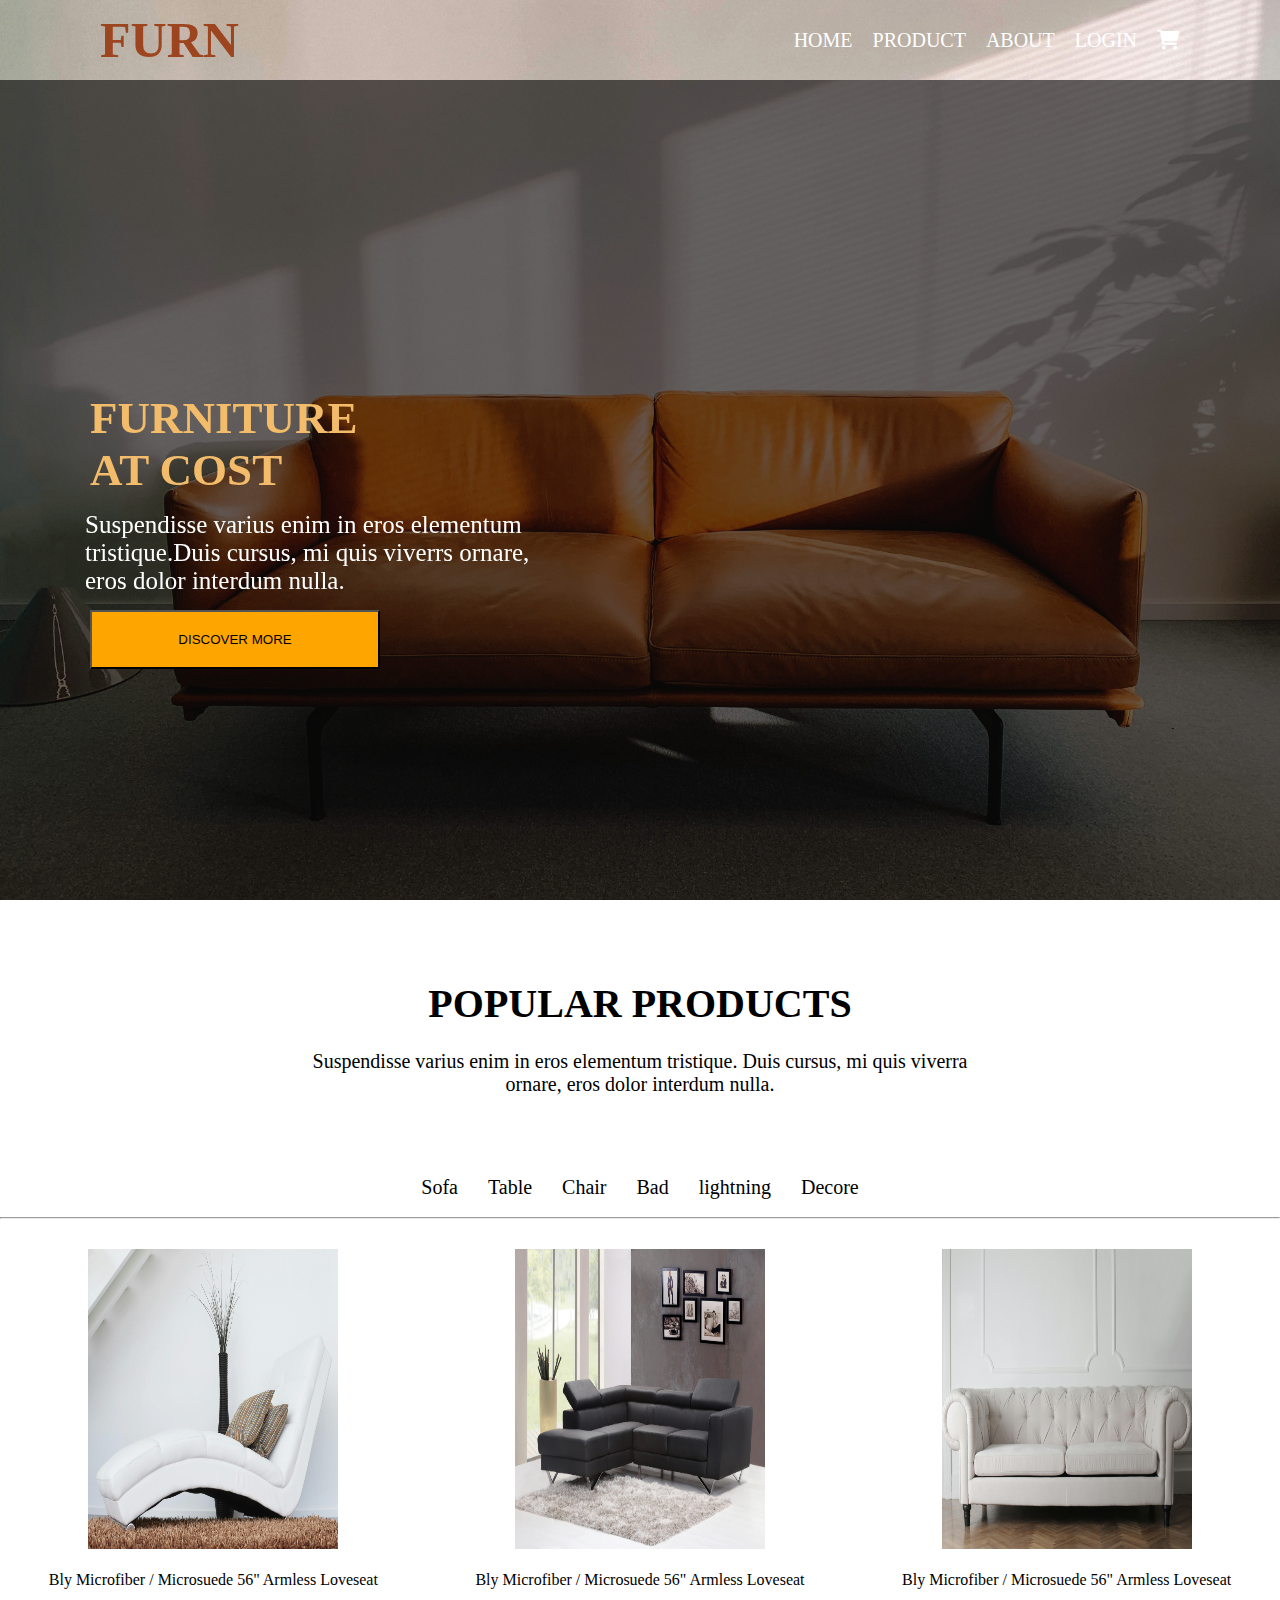
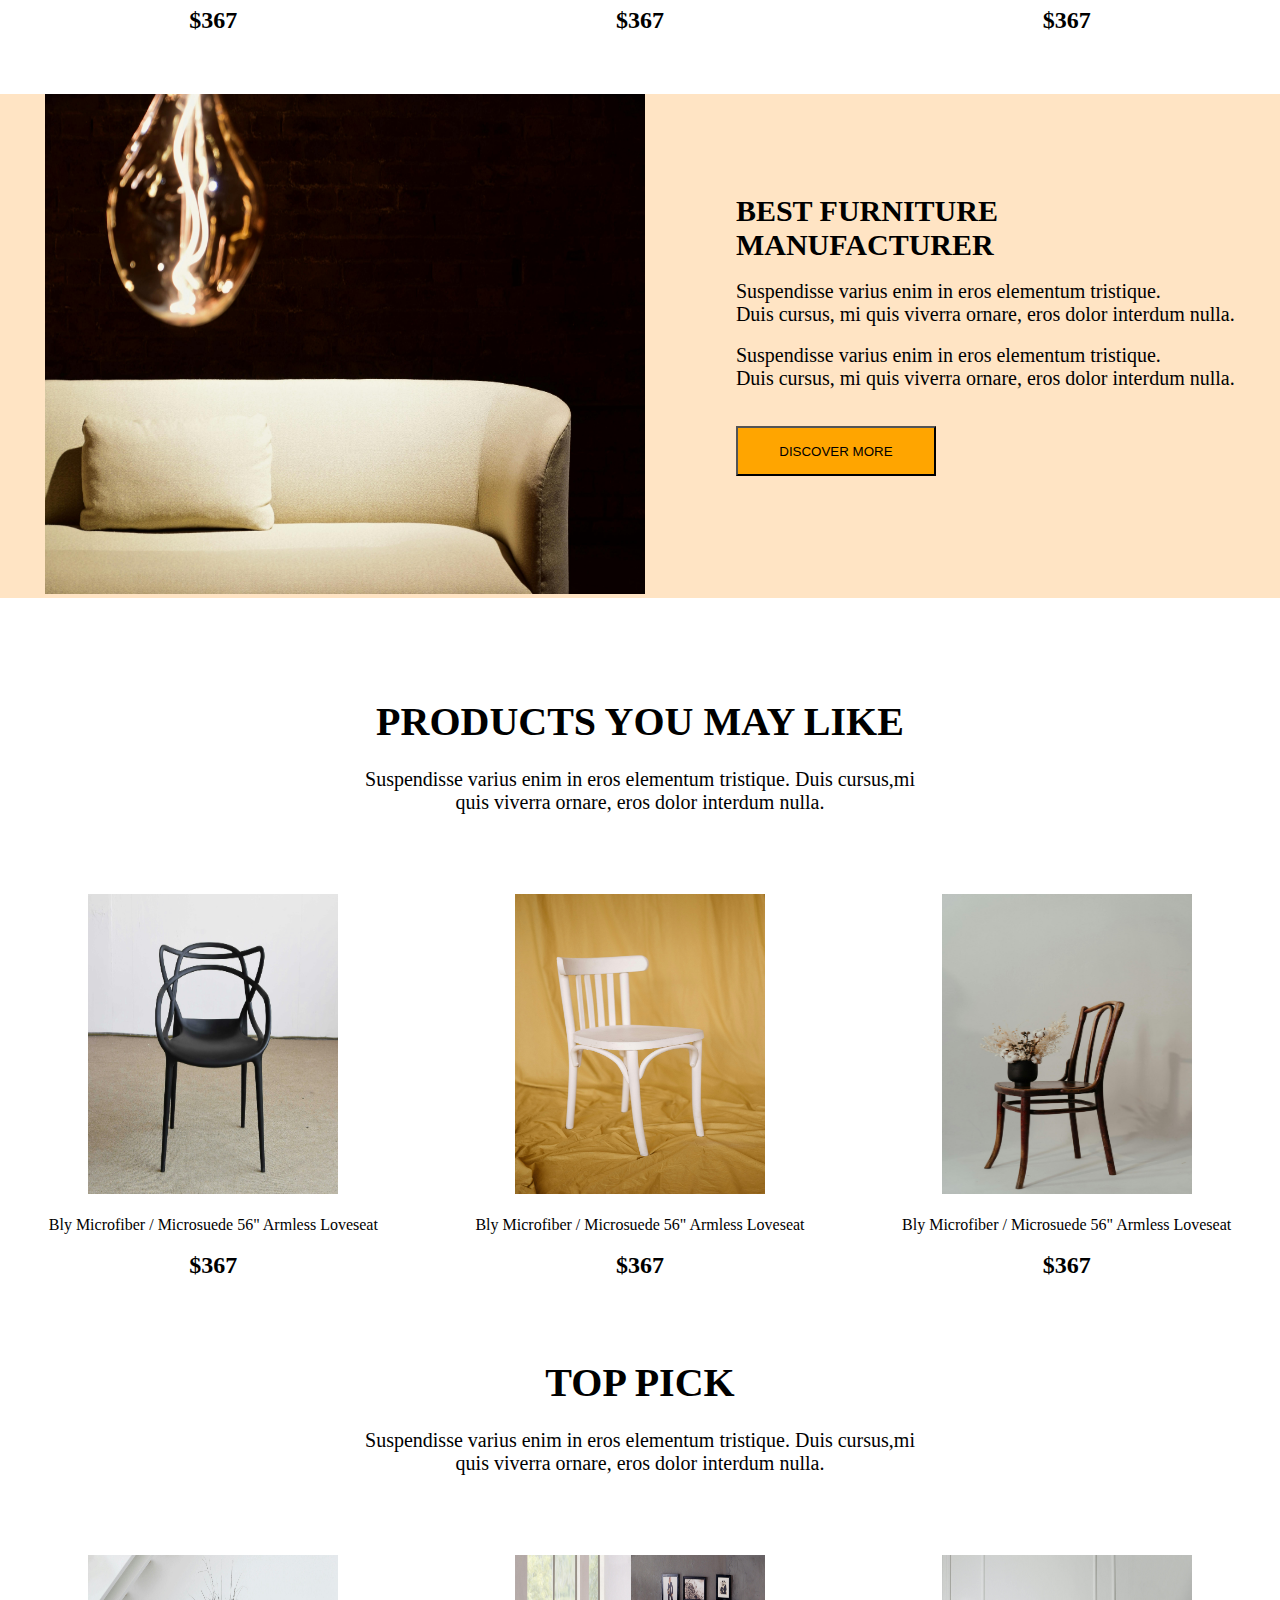
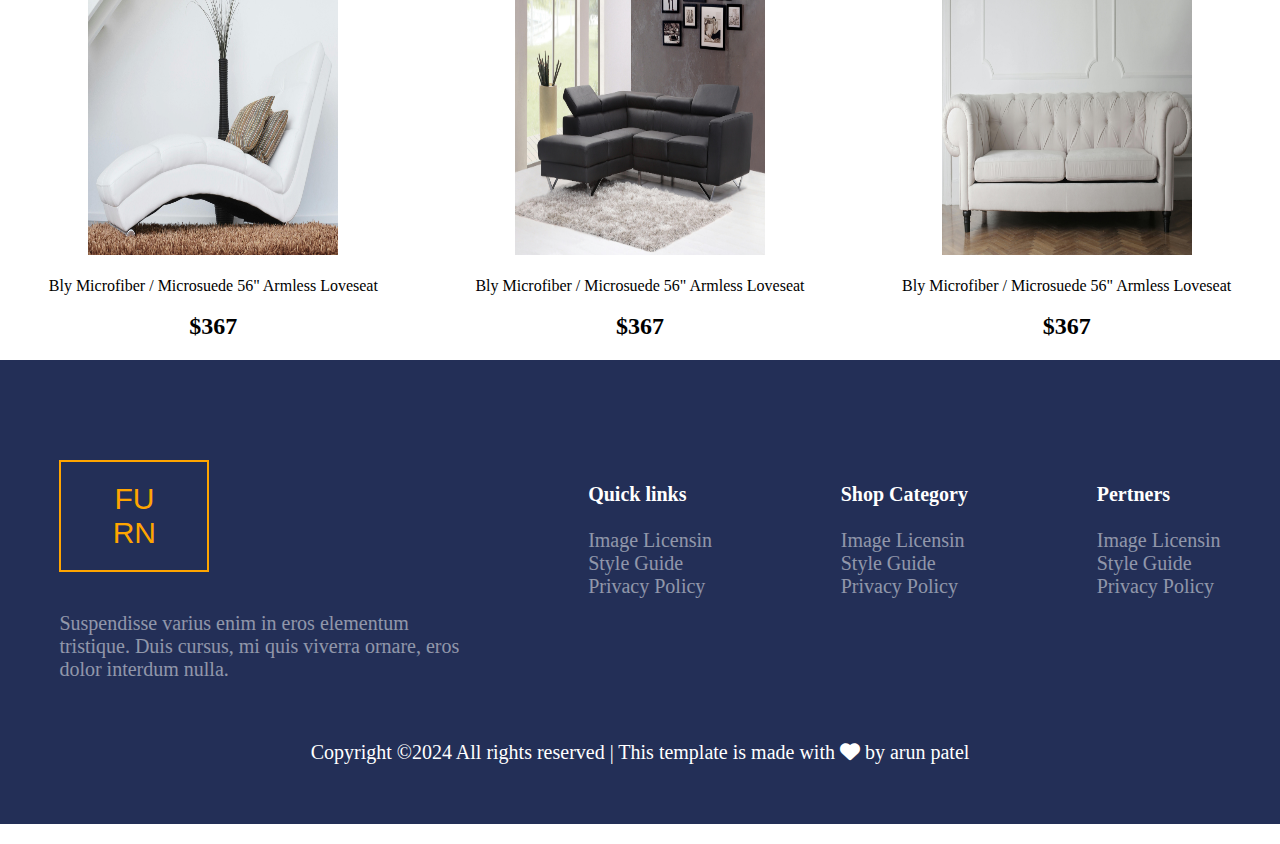
<file: index.html>
<!DOCTYPE html>
<html lang="en">
  <head>
    <meta charset="UTF-8" />
    <meta name="viewport" content="width=device-width, initial-scale=1.0" />
    <link rel="stylesheet" href="style.css " />
    <link
      rel="stylesheet"
      href="https://cdnjs.cloudflare.com/ajax/libs/font-awesome/6.5.2/css/all.min.css"
    />
    <title>Document</title>
  </head>
  <body>
    <input type="checkbox" id="click" />
    <header class="first">
      <nav class="navbar">
        <h1>FURN</h1>
        <ul>
          <li><a href="index.html">HOME</a></li>
          <li><a href="product.html">PRODUCT</a></li>
          <li><a href="about.html">ABOUT</a></li>
          <li><a href="login.html">LOGIN</a></li>
          <li>
            <a href="cart.html"><i class="fa-solid fa-cart-shopping"></i></a>
          </li>
        </ul>
      </nav>
      <label for="click"><i class="fa-solid fa-bars"></i></label>
      <div class="main-content">
        <h1>FURNITURE<br />AT COST</h1>
        <p>
          Suspendisse varius enim in eros elementum tristique.Duis cursus, mi
          quis viverrs ornare, eros dolor interdum nulla.
        </p>
        <button class="btn">DISCOVER MORE</button>
      </div>
    </header>
    <section>
      <div class="pc">
        <div class="POPULAR-PRODUCTS">
          <h1>POPULAR PRODUCTS</h1>
          <br />
          <p>
            Suspendisse varius enim in eros elementum tristique. Duis cursus, mi
            quis viverra <br />ornare, eros dolor interdum nulla.
          </p>
        </div>
        <div class="pc1">
          <ul>
            <li><a href="@">Sofa</a></li>
            <li><a href="@">Table</a></li>
            <li><a href="@">Chair</a></li>
            <li><a href="@">Bad</a></li>
            <li><a href="@">lightning</a></li>
            <li><a href="@">Decore</a></li>
          </ul>
          <br />
          <hr />
        </div>
        <div class="product">
          <div class="img-product">
            <img src="sofa1.jpg" alt="" />
            <br /><br />
            <a href="!">Bly Microfiber / Microsuede 56" Armless Loveseat</a
            ><br /><br />
            <h2>$367</h2>
          </div>
          <div class="img-product">
            <img src="sofa2.jpg" alt="" />
            <br /><br />
            <a href="!">Bly Microfiber / Microsuede 56" Armless Loveseat</a
            ><br /><br />
            <h2>$367</h2>
          </div>
          <div class="img-product">
            <img src="sofa3.jpg" alt="" />
            <br /><br />
            <a href="!">Bly Microfiber / Microsuede 56" Armless Loveseat</a
            ><br /><br />
            <h2>$367</h2>
          </div>
        </div>
      </div>
      <div class="sofa-light">
        <div>
          <img src="sohawithlight.jpg" alt="" />
        </div>
        <div class="sofa-light-heading">
          <h1>
            BEST FURNITURE<br />
            MANUFACTURER
          </h1>
          <br />
          <p>
            Suspendisse varius enim in eros elementum tristique.<br />
            Duis cursus, mi quis viverra ornare, eros dolor interdum nulla.
          </p>
          <br />
          <p>
            Suspendisse varius enim in eros elementum tristique.<br />
            Duis cursus, mi quis viverra ornare, eros dolor interdum nulla.
          </p>
          <br /><br />
          <button class="btn2">DISCOVER MORE</button>
        </div>
      </div>
      <div class="pc2">
        <div class="pk">
          <h1>PRODUCTS YOU MAY LIKE</h1>
          <br />
          <p>
            Suspendisse varius enim in eros elementum tristique. Duis
            cursus,mi<br />
            quis viverra ornare, eros dolor interdum nulla.
          </p>
        </div>
        <div class="product-2">
          <div class="img-product-2">
            <img src="chair1.jpg" alt="" />
            <br /><br />
            <a href="$">Bly Microfiber / Microsuede 56" Armless Loveseat</a
            ><br /><br />
            <h2>$367</h2>
          </div>
          <div class="img-product-2">
            <img src="chair2.jpg" alt="" />
            <br /><br />
            <a href="$">Bly Microfiber / Microsuede 56" Armless Loveseat</a
            ><br /><br />
            <h2>$367</h2>
          </div>
          <div class="img-product-2">
            <img src="chair3.jpg" alt="" />
            <br /><br />
            <a href="$">Bly Microfiber / Microsuede 56" Armless Loveseat</a
            ><br /><br />
            <h2>$367</h2>
          </div>
        </div>
      </div>
      <div class="pc3">
        <div class="tp">
          <h1>TOP PICK</h1>
          <br />
          <p>
            Suspendisse varius enim in eros elementum tristique. Duis
            cursus,mi<br />
            quis viverra ornare, eros dolor interdum nulla.
          </p>
        </div>
        <div class="product-2">
          <div class="img-product-2">
            <img src="sofa1.jpg" alt="" />
            <br /><br />
            <a href="$">Bly Microfiber / Microsuede 56" Armless Loveseat</a
            ><br /><br />
            <h2>$367</h2>
          </div>
          <div class="img-product-2">
            <img src="sofa2.jpg" alt="" />
            <br /><br />
            <a href="$">Bly Microfiber / Microsuede 56" Armless Loveseat</a
            ><br /><br />
            <h2>$367</h2>
          </div>
          <div class="img-product-2">
            <img src="sofa3.jpg" alt="" />
            <br /><br />
            <a href="$">Bly Microfiber / Microsuede 56" Armless Loveseat</a
            ><br /><br />
            <h2>$367</h2>
          </div>
        </div>
      </div>
    </section>
    <footer>
      <div class="container">
        <div class="headingPera">
          <div class="furn">FU<br />RN</div>
          <p>
            Suspendisse varius enim in eros elementum tristique. Duis cursus, mi
            quis viverra ornare, eros dolor interdum nulla.
          </p>
        </div>
        <div class="open-hours">
          <h4>Quick links</h4>
          <br />
          <a href="#">Image Licensin</a><br />
          <a href="#">Style Guide</a><br />
          <a href="#">Privacy Policy</a>
        </div>
        <div class="social-links">
          <h4>Shop Category</h4>
          <br />
          <a href="#">Image Licensin</a><br />
          <a href="#">Style Guide</a><br />
          <a href="#">Privacy Policy</a>
        </div>
        <div class="newsletter">
          <h4>Pertners</h4>
          <br />
          <a href="#">Image Licensin</a><br />
          <a href="#">Style Guide</a><br />
          <a href="#">Privacy Policy</a>
        </div>
      </div>
      <p class="p1">
        Copyright ©2024 All rights reserved | This template is made with
        <i class="fa-solid fa-heart"></i> by arun patel
      </p>
    </footer>
  </body>
</html>
</file>
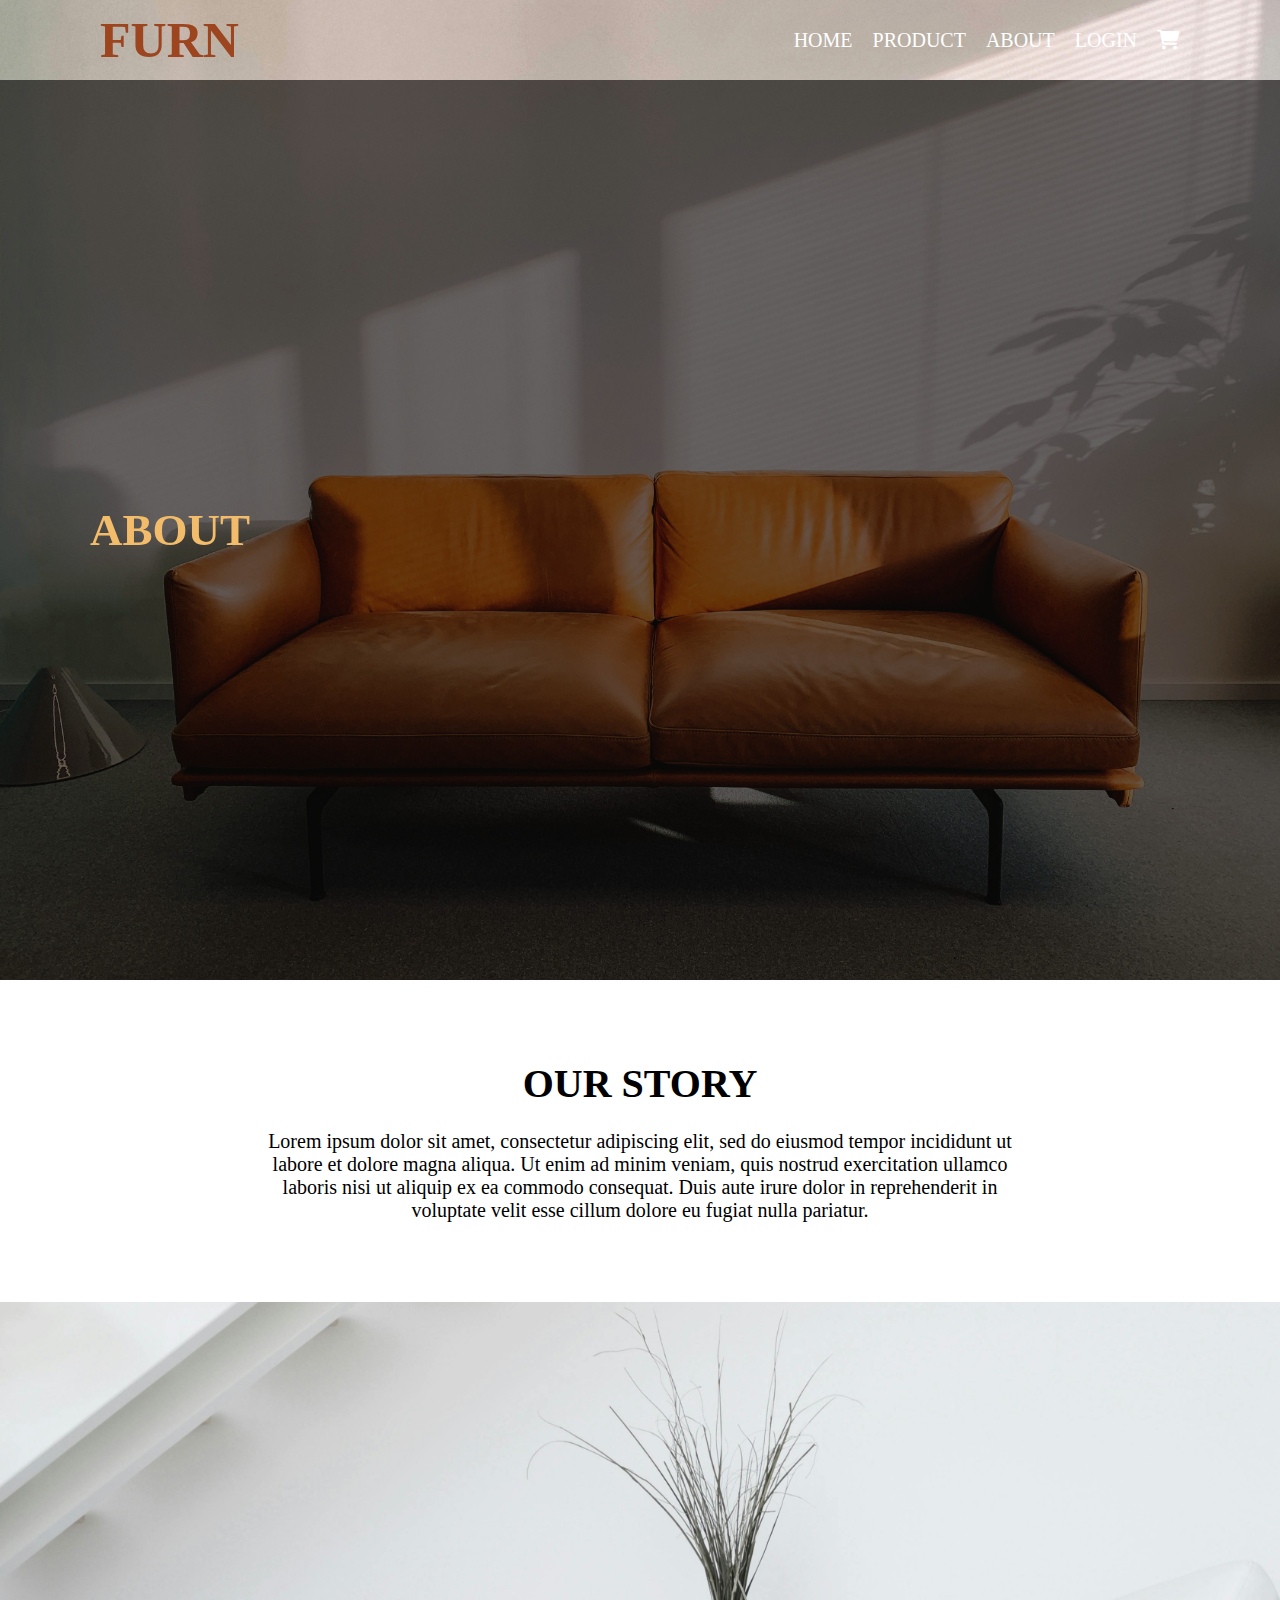
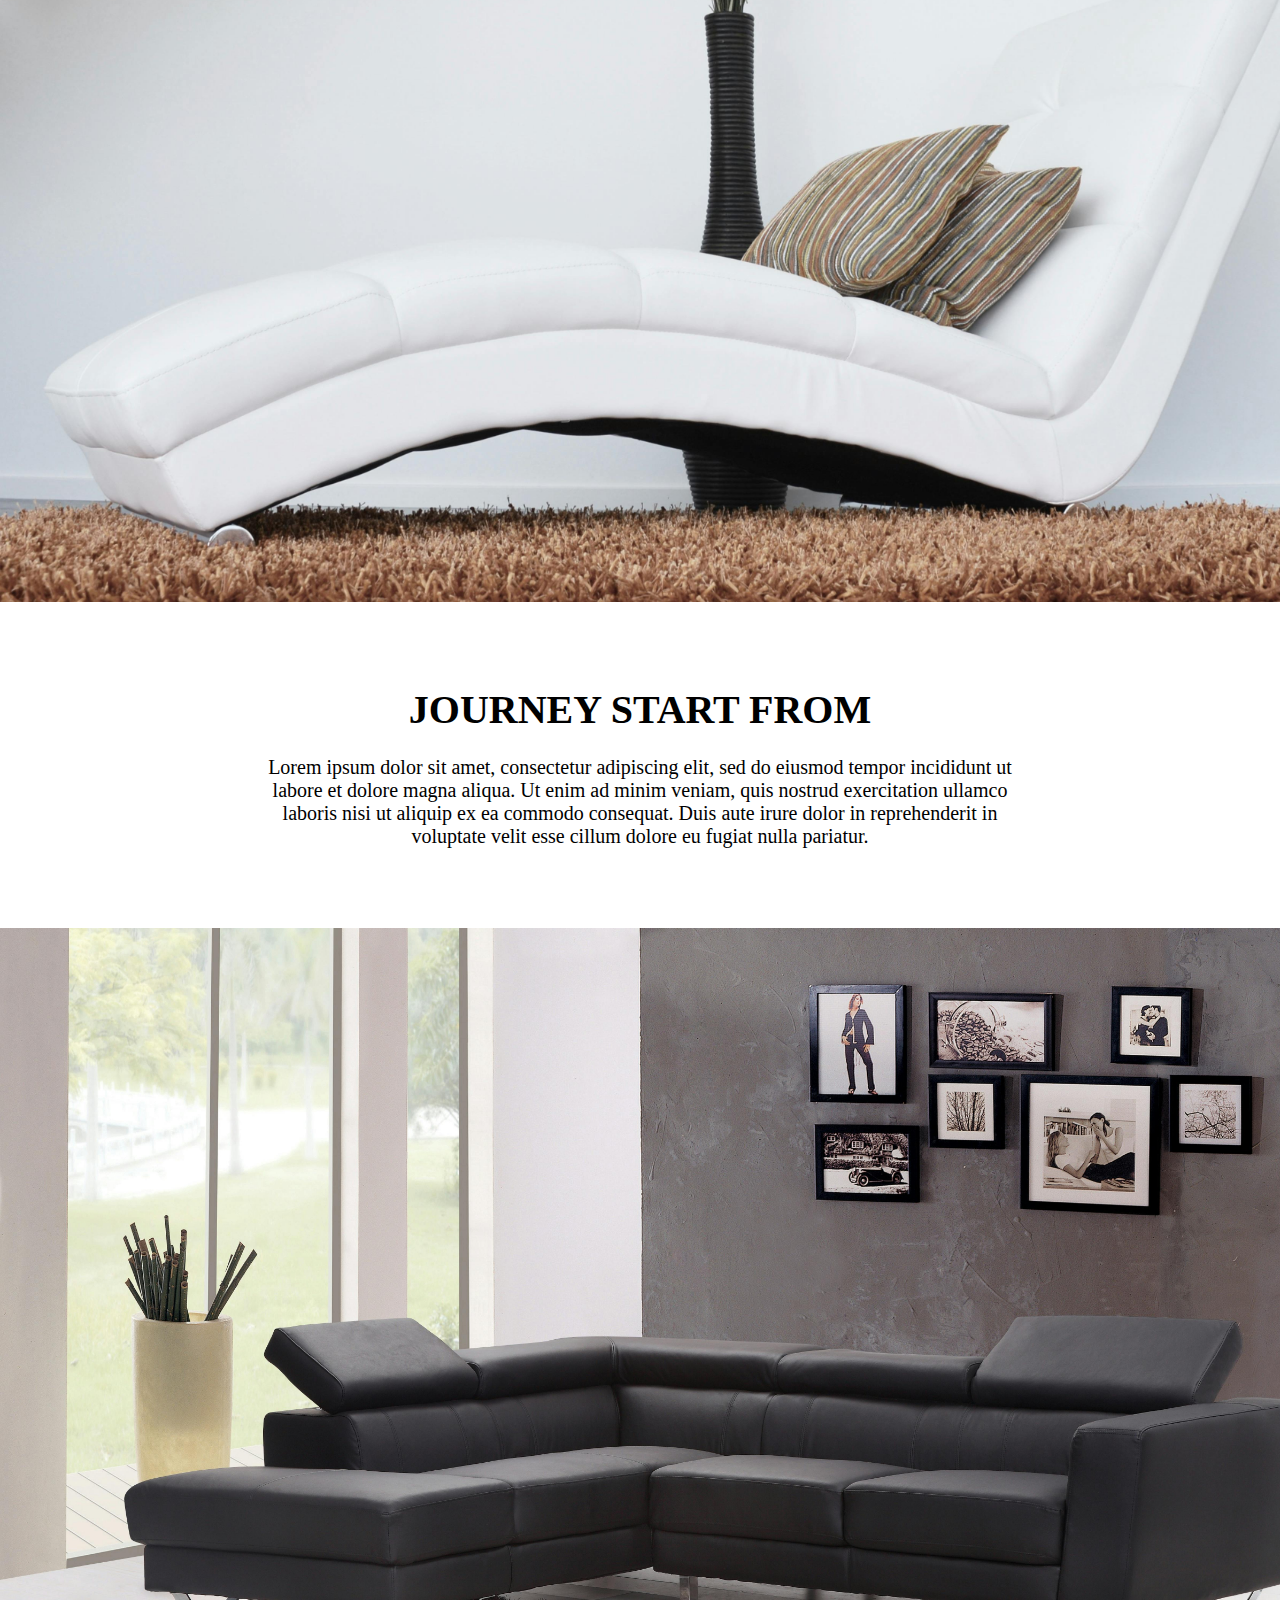
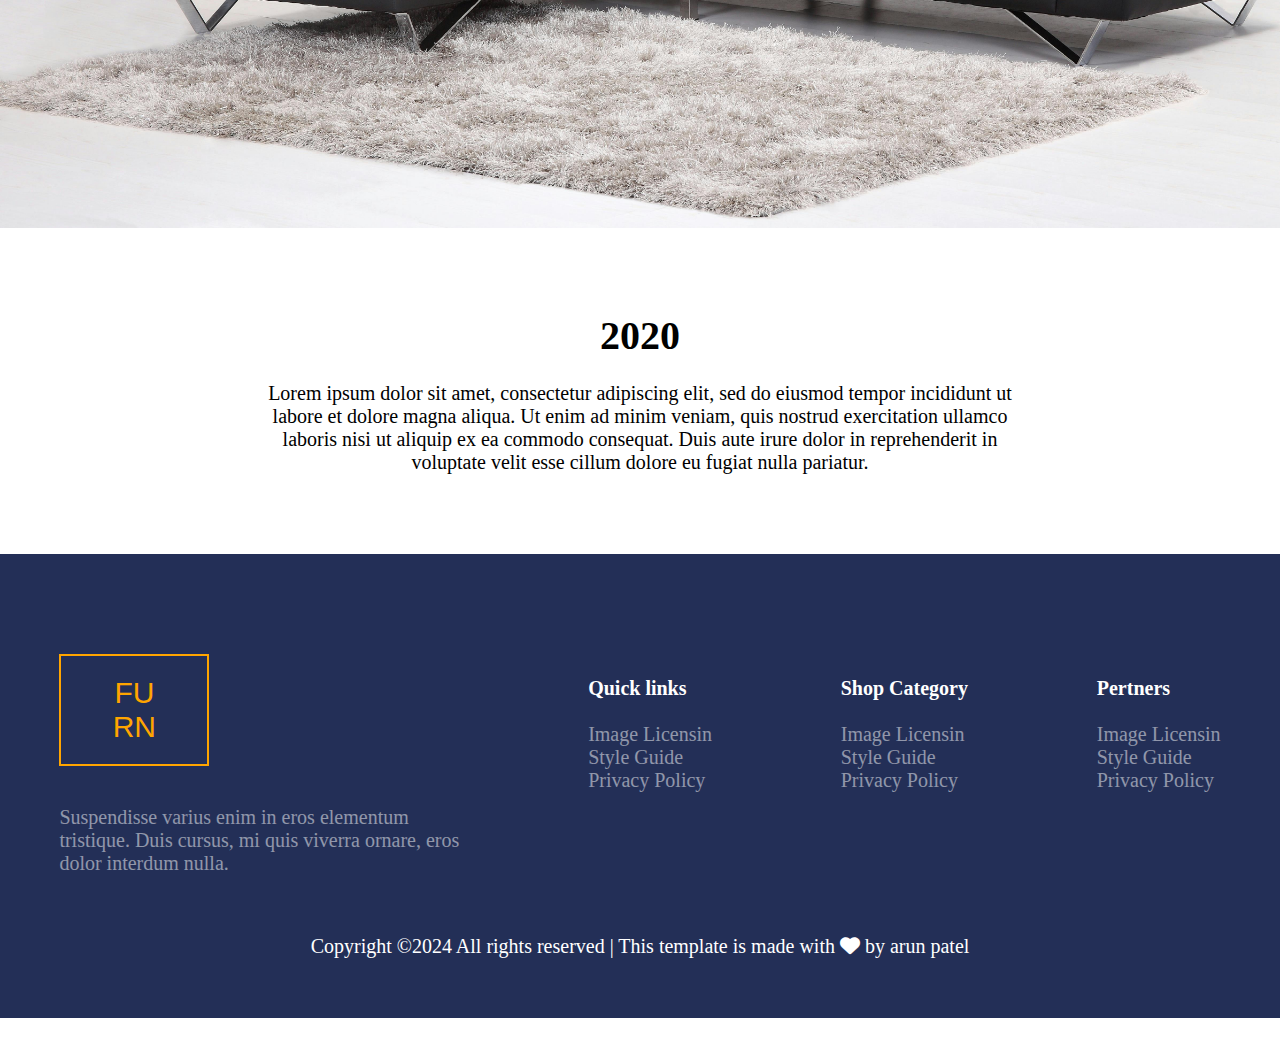
<file: about.html>
<!DOCTYPE html>
<html lang="en">
  <head>
    <meta charset="UTF-8" />
    <meta name="viewport" content="width=device-width, initial-scale=1.0" />
    <link rel="stylesheet" href="aboutstyle.css" />
    <link
      rel="stylesheet"
      href="https://cdnjs.cloudflare.com/ajax/libs/font-awesome/6.5.2/css/all.min.css"
    />
    <title>about</title>
  </head>
  <body>
    <input type="checkbox" id="click" />
    <header class="first">
      <nav class="navbar">
        <h1>FURN</h1>
        <ul>
          <li><a href="index.html">HOME</a></li>
          <li><a href="product.html">PRODUCT</a></li>
          <li><a href="about.html">ABOUT</a></li>
          <li><a href="login.html">LOGIN</a></li>
          <li>
            <a href="cart.html"><i class="fa-solid fa-cart-shopping"></i></a>
          </li>
        </ul>
      </nav>
      <div class="main-content">
        <h1>ABOUT</h1>
      </div>
    </header>
    <section>
      <div class="pc">
        <div class="POPULAR-PRODUCTS">
          <h1>OUR STORY</h1>
          <br />
          <p>
            Lorem ipsum dolor sit amet, consectetur adipiscing elit, sed do
            eiusmod tempor incididunt ut<br />
            labore et dolore magna aliqua. Ut enim ad minim veniam, quis nostrud
            exercitation ullamco<br />
            laboris nisi ut aliquip ex ea commodo consequat. Duis aute irure
            dolor in reprehenderit in<br />
            voluptate velit esse cillum dolore eu fugiat nulla pariatur.
          </p>
        </div>
        <div class="product">
          <div class="img-product">
            <img src="sofa1.jpg" alt="" />
          </div>
        </div>
      </div>
      <div class="pc">
        <div class="POPULAR-PRODUCTS">
          <h1>JOURNEY START FROM</h1>
          <br />
          <p>
            Lorem ipsum dolor sit amet, consectetur adipiscing elit, sed do
            eiusmod tempor incididunt ut<br />
            labore et dolore magna aliqua. Ut enim ad minim veniam, quis nostrud
            exercitation ullamco<br />
            laboris nisi ut aliquip ex ea commodo consequat. Duis aute irure
            dolor in reprehenderit in<br />
            voluptate velit esse cillum dolore eu fugiat nulla pariatur.
          </p>
        </div>
        <div class="product">
          <div class="img-product">
            <img src="sofa2.jpg" alt="" />
          </div>
        </div>

        <div class="POPULAR-PRODUCTS">
          <h1>2020</h1>
          <br />
          <p>
            Lorem ipsum dolor sit amet, consectetur adipiscing elit, sed do
            eiusmod tempor incididunt ut<br />
            labore et dolore magna aliqua. Ut enim ad minim veniam, quis nostrud
            exercitation ullamco<br />
            laboris nisi ut aliquip ex ea commodo consequat. Duis aute irure
            dolor in reprehenderit in<br />
            voluptate velit esse cillum dolore eu fugiat nulla pariatur.
          </p>
        </div>
      </div>
    </section>
    <footer>
      <div class="container">
        <div class="headingPera">
          <div class="furn">FU<br />RN</div>
          <p>
            Suspendisse varius enim in eros elementum tristique. Duis cursus, mi
            quis viverra ornare, eros dolor interdum nulla.
          </p>
        </div>
        <div class="open-hours">
          <h4>Quick links</h4>
          <br />
          <a href="#">Image Licensin</a><br />
          <a href="#">Style Guide</a><br />
          <a href="#">Privacy Policy</a>
        </div>
        <div class="social-links">
          <h4>Shop Category</h4>
          <br />
          <a href="#">Image Licensin</a><br />
          <a href="#">Style Guide</a><br />
          <a href="#">Privacy Policy</a>
        </div>
        <div class="newsletter">
          <h4>Pertners</h4>
          <br />
          <a href="#">Image Licensin</a><br />
          <a href="#">Style Guide</a><br />
          <a href="#">Privacy Policy</a>
        </div>
      </div>
      <p class="p1">
        Copyright ©2024 All rights reserved | This template is made with
        <i class="fa-solid fa-heart"></i> by arun patel
      </p>
    </footer>
  </body>
</html>
</file>
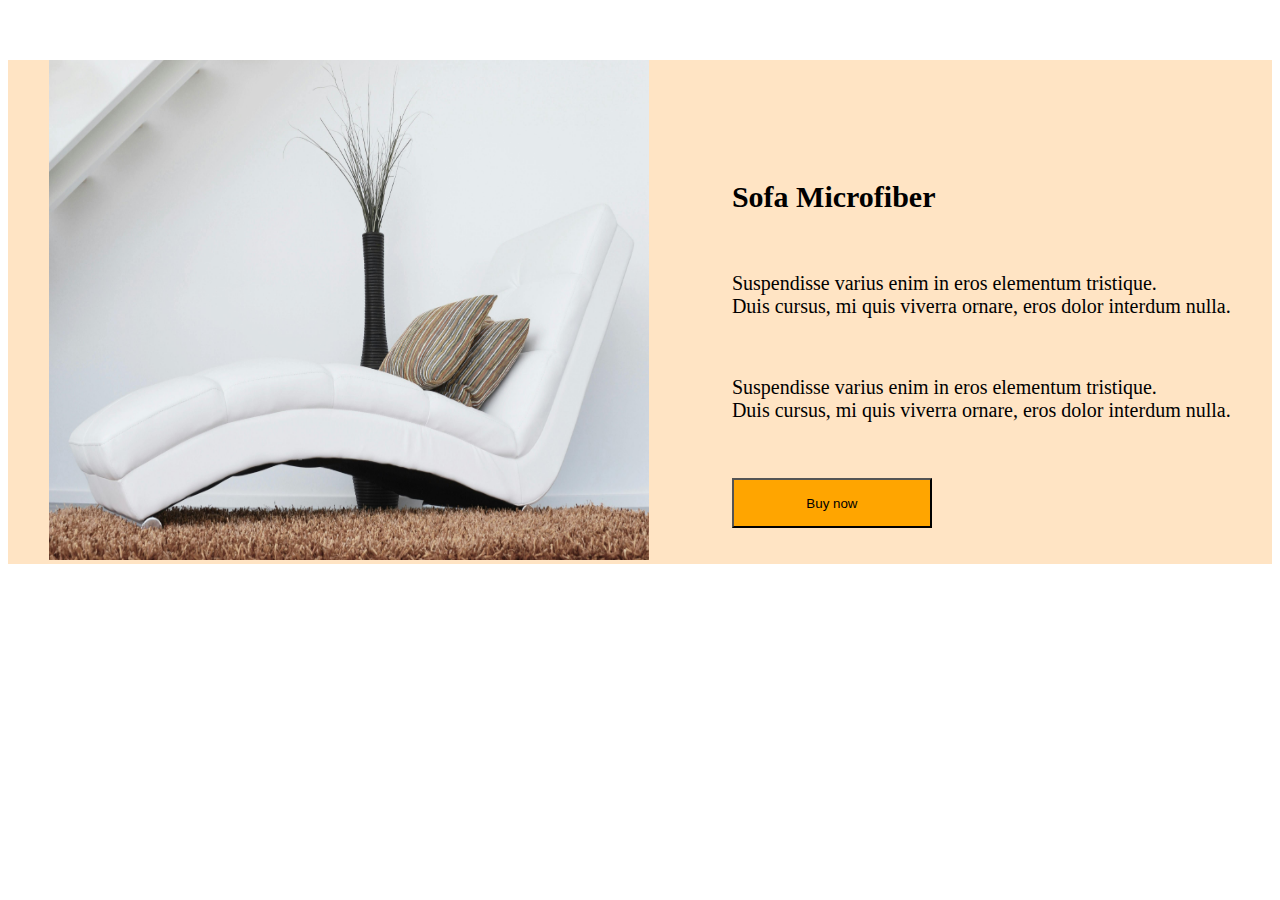
<file: cart.html>
<!DOCTYPE html>
<html lang="en">
  <head>
    <meta charset="UTF-8" />
    <meta name="viewport" content="width=device-width, initial-scale=1.0" />
    <link rel="stylesheet" href="cart.css" />
    <title>cart</title>
  </head>
  <body>
    <div class="sofa-light">
      <div>
        <img src="sofa1.jpg" alt="" />
      </div>
      <div class="sofa-light-heading">
        <h1>
          Sofa Microfiber
        </h1>
        <br />
        <p>
          Suspendisse varius enim in eros elementum tristique.<br />
          Duis cursus, mi quis viverra ornare, eros dolor interdum nulla.
        </p>
        <br />
        <p>
          Suspendisse varius enim in eros elementum tristique.<br />
          Duis cursus, mi quis viverra ornare, eros dolor interdum nulla.
        </p>
        <br /><br />
        <button class="btn2">Buy now</button>
      </div>
    </div>
  </body>
</html>
</file>
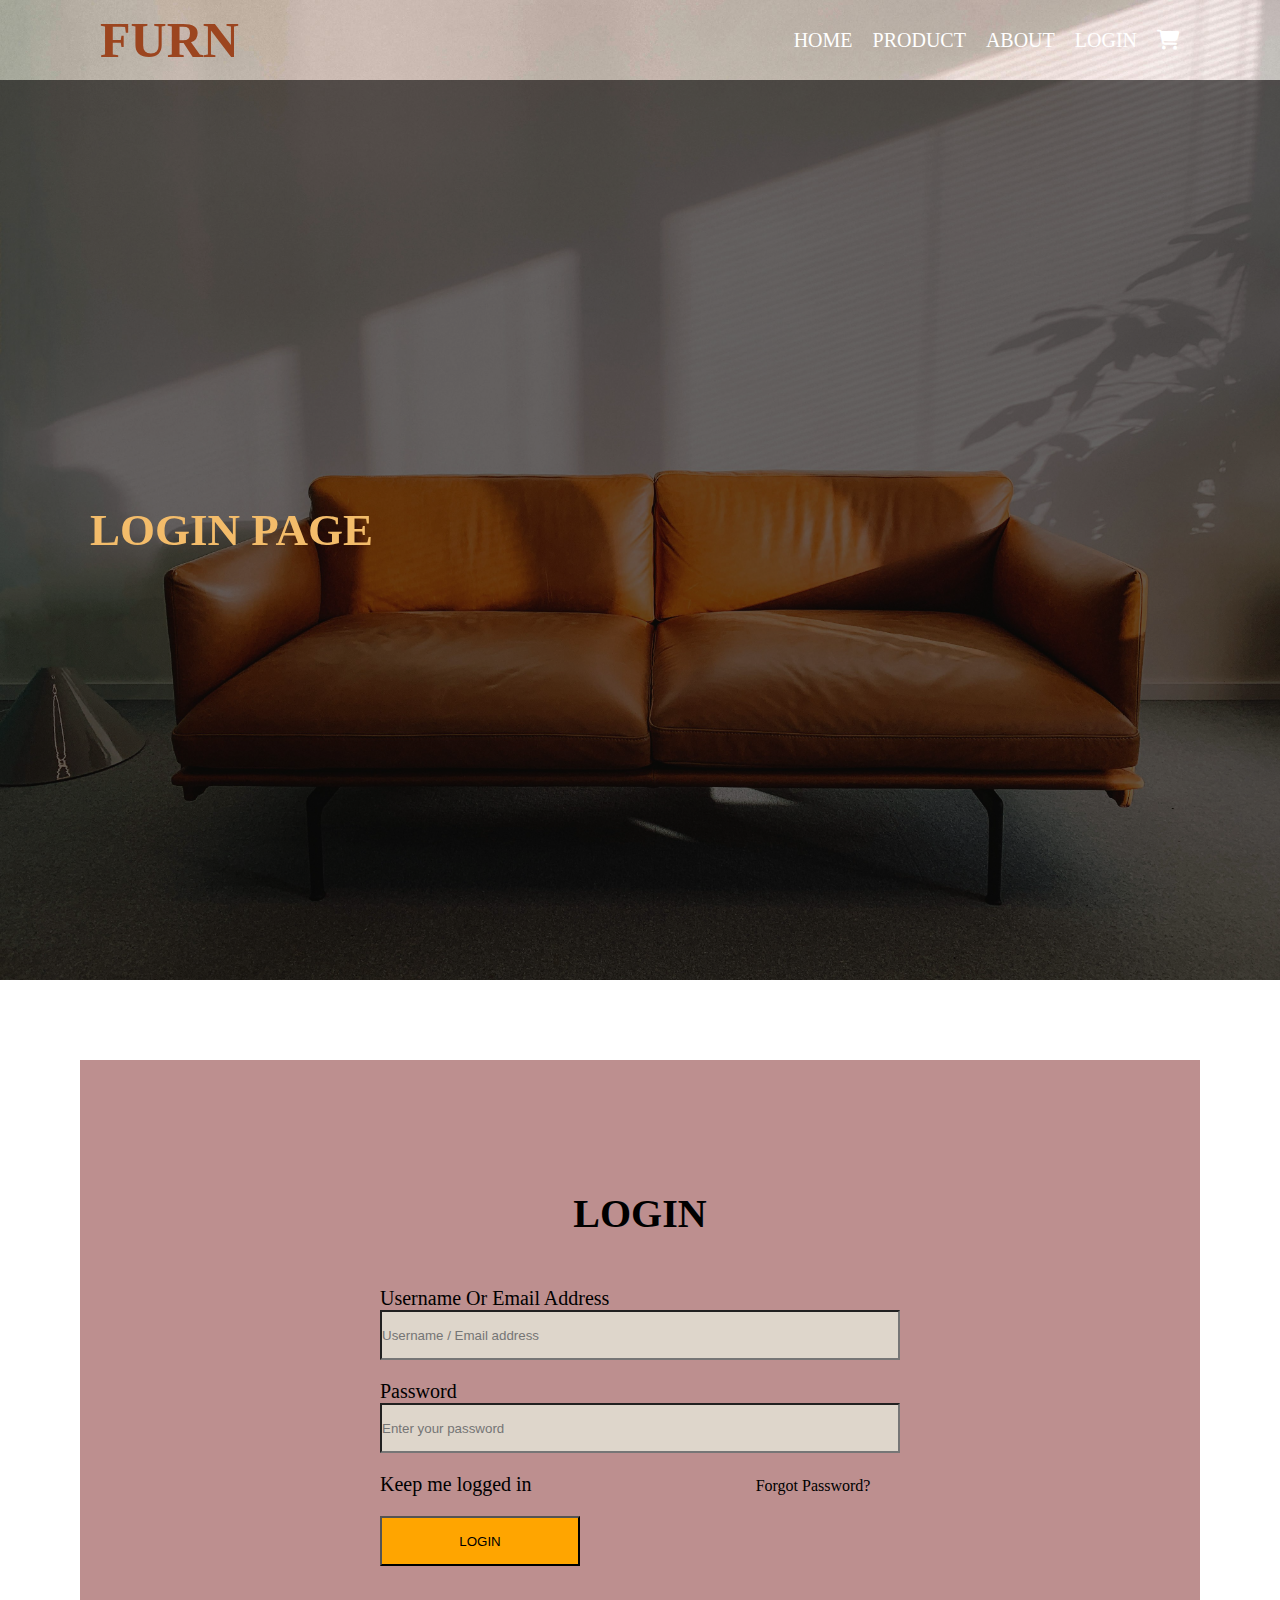
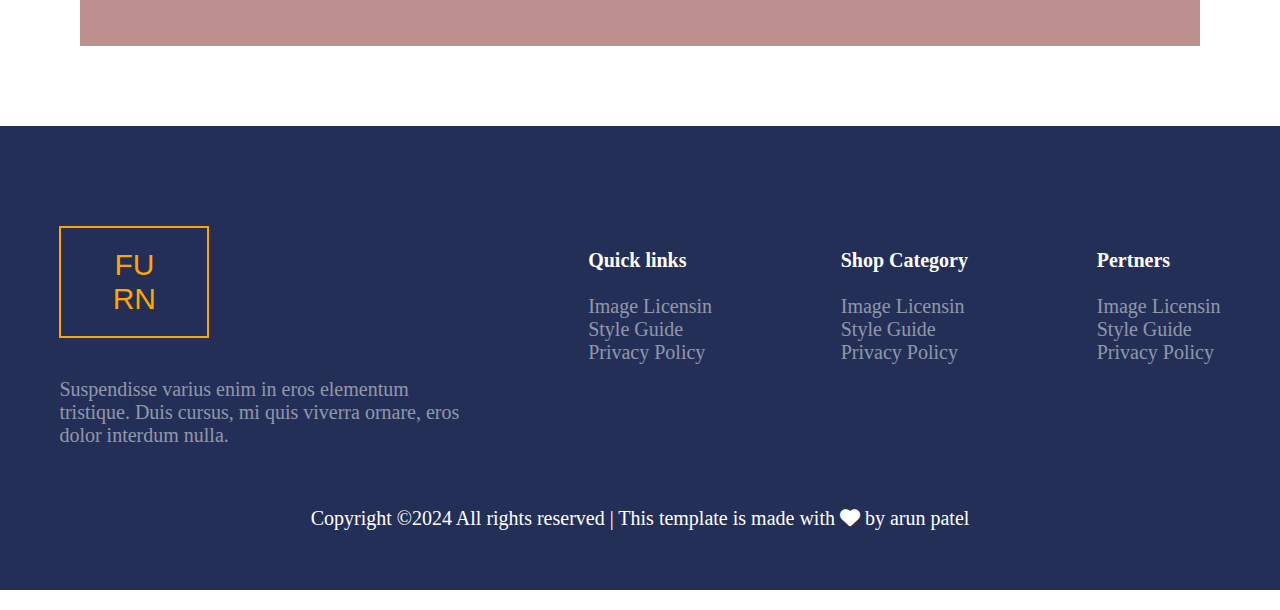
<file: login.html>
<!DOCTYPE html>
<html lang="en">
  <head>
    <meta charset="UTF-8" />
    <meta name="viewport" content="width=device-width, initial-scale=1.0" />
    <link rel="stylesheet" href="loginstyle.css" />
    <link
      rel="stylesheet"
      href="https://cdnjs.cloudflare.com/ajax/libs/font-awesome/6.5.2/css/all.min.css"
    />
    <title>login page</title>
  </head>
  <body>
    <input type="checkbox" id="click" />
    <header class="first">
      <nav class="navbar">
        <h1>FURN</h1>
        <ul>
          <li><a href="index.html">HOME</a></li>
          <li><a href="product.html">PRODUCT</a></li>
          <li><a href="about.html">ABOUT</a></li>
          <li><a href="login.html">LOGIN</a></li>
          <li>
            <a href="cart.html"><i class="fa-solid fa-cart-shopping"></i></a>
          </li>
        </ul>
      </nav>
      <div class="main-content">
        <h1>LOGIN PAGE</h1>
      </div>
    </header>
    <section>
      <div class="login-d">
        <form action="">
          <div class="login-heading">
            <h1>LOGIN</h1>
          </div>
          <div class="input-box">
            <div class="input">
              <label>Username Or Email Address</label><br />
              <input type="email" placeholder="Username / Email address" />
            </div>
            <div class="input">
              <label>Password</label><br />
              <input type="password" placeholder="Enter your password" />
            </div>
            <div class="input">
              <label for="1">Keep me logged in</label>
              <a href="#" class="2">Forgot Password?</a>
            </div>
            <button>LOGIN</button>
          </div>
        </form>
      </div>
    </section>
    <footer>
      <div class="container">
        <div class="headingPera">
          <div class="furn">FU<br />RN</div>
          <p>
            Suspendisse varius enim in eros elementum tristique. Duis cursus, mi
            quis viverra ornare, eros dolor interdum nulla.
          </p>
        </div>
        <div class="open-hours">
          <h4>Quick links</h4>
          <br />
          <a href="#">Image Licensin</a><br />
          <a href="#">Style Guide</a><br />
          <a href="#">Privacy Policy</a>
        </div>
        <div class="social-links">
          <h4>Shop Category</h4>
          <br />
          <a href="#">Image Licensin</a><br />
          <a href="#">Style Guide</a><br />
          <a href="#">Privacy Policy</a>
        </div>
        <div class="newsletter">
          <h4>Pertners</h4>
          <br />
          <a href="#">Image Licensin</a><br />
          <a href="#">Style Guide</a><br />
          <a href="#">Privacy Policy</a>
        </div>
      </div>
      <p class="p1">
        Copyright ©2024 All rights reserved | This template is made with
        <i class="fa-solid fa-heart"></i> by arun patel
      </p>
    </footer>
  </body>
</html>
</file>
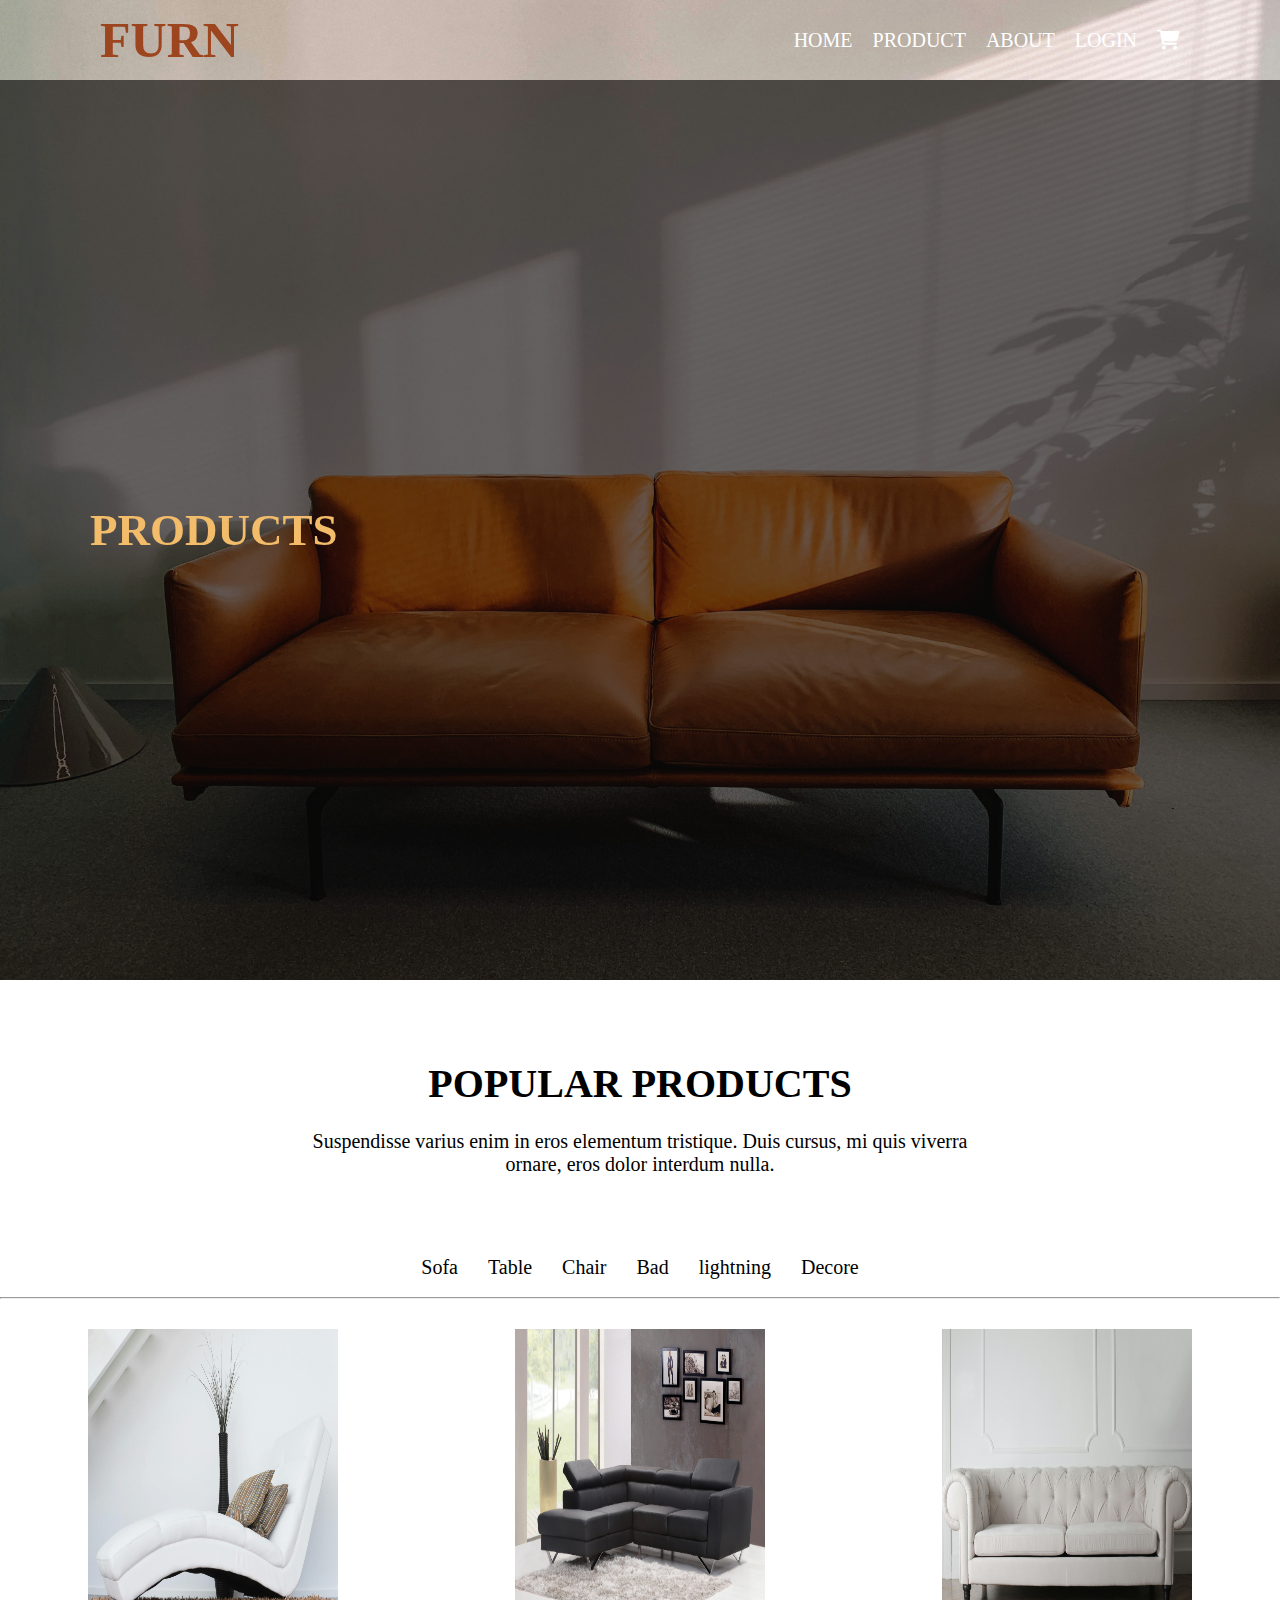
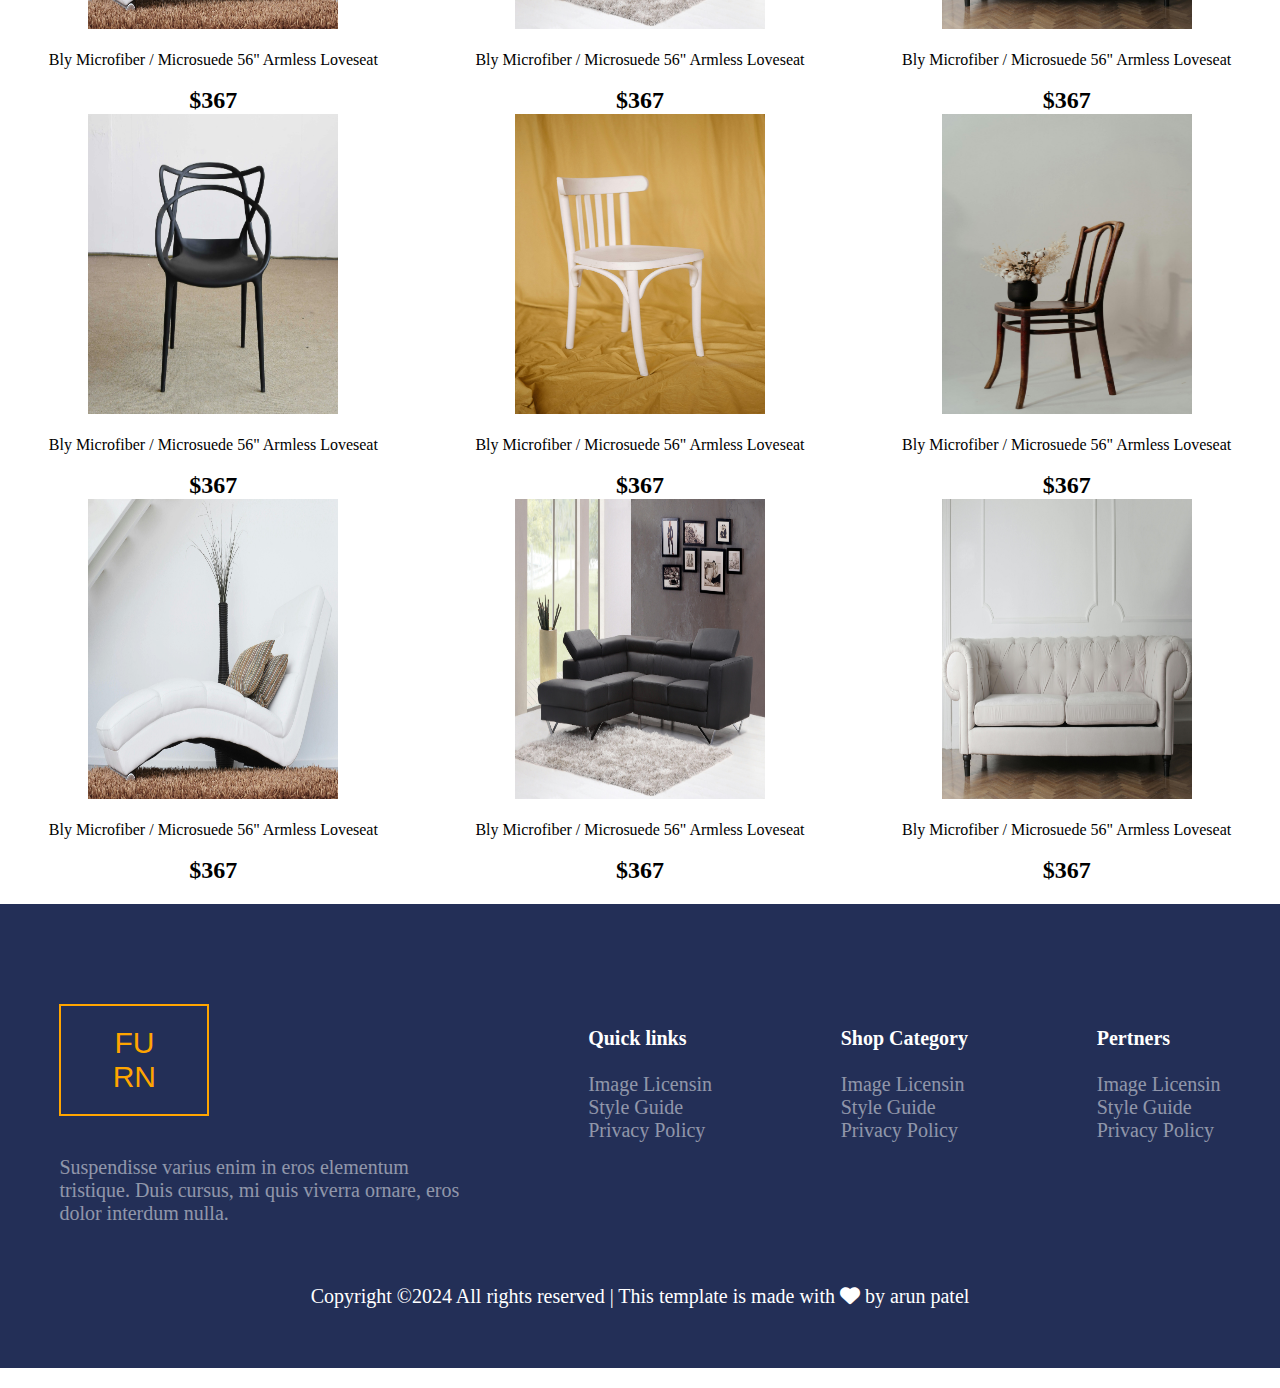
<file: product.html>
<!DOCTYPE html>
<html lang="en">
  <head>
    <meta charset="UTF-8" />
    <meta name="viewport" content="width=device-width, initial-scale=1.0" />
    <link rel="stylesheet" href="productStyle.css" />
    <link
      rel="stylesheet"
      href="https://cdnjs.cloudflare.com/ajax/libs/font-awesome/6.5.2/css/all.min.css"
    />
    <title>product</title>
  </head>
  <body>
    <input type="checkbox" id="click" />
    <header class="first">
      <nav class="navbar">
        <h1>FURN</h1>
        <ul>
          <li><a href="index.html">HOME</a></li>
          <li><a href="product.html">PRODUCT</a></li>
          <li><a href="about.html">ABOUT</a></li>
          <li><a href="login.html">LOGIN</a></li>
          <li>
            <a href="cart.html"><i class="fa-solid fa-cart-shopping"></i></a>
          </li>
        </ul>
      </nav>
      <div class="main-content">
        <h1>PRODUCTS</h1>
      </div>
    </header>
    <section>
      <div class="pc">
        <div class="POPULAR-PRODUCTS">
          <h1>POPULAR PRODUCTS</h1>
          <br />
          <p>
            Suspendisse varius enim in eros elementum tristique. Duis cursus, mi
            quis viverra <br />ornare, eros dolor interdum nulla.
          </p>
        </div>
        <div class="pc1">
          <ul>
            <li><a href="@">Sofa</a></li>
            <li><a href="@">Table</a></li>
            <li><a href="@">Chair</a></li>
            <li><a href="@">Bad</a></li>
            <li><a href="@">lightning</a></li>
            <li><a href="@">Decore</a></li>
          </ul>
          <br />
          <hr />
        </div>
        <div class="product">
          <div class="img-product">
            <img src="sofa1.jpg" alt="" />
            <br /><br />
            <a href="productInfo.html">Bly Microfiber / Microsuede 56" Armless Loveseat</a
            ><br /><br />
            <h2>$367</h2>
          </div>
          <div class="img-product">
            <img src="sofa2.jpg" alt="" />
            <br /><br />
            <a href="productInfo.html">Bly Microfiber / Microsuede 56" Armless Loveseat</a
            ><br /><br />
            <h2>$367</h2>
          </div>
          <div class="img-product">
            <img src="sofa3.jpg" alt="" />
            <br /><br />
            <a href="productInfo.html">Bly Microfiber / Microsuede 56" Armless Loveseat</a
            ><br /><br />
            <h2>$367</h2>
          </div>
          <div class="img-product">
            <img src="chair1.jpg" alt="" />
            <br /><br />
            <a href="productInfo.html">Bly Microfiber / Microsuede 56" Armless Loveseat</a
            ><br /><br />
            <h2>$367</h2>
          </div>
          <div class="img-product">
            <img src="chair2.jpg" alt="" />
            <br /><br />
            <a href="productInfo.html">Bly Microfiber / Microsuede 56" Armless Loveseat</a
            ><br /><br />
            <h2>$367</h2>
          </div>
          <div class="img-product">
            <img src="chair3.jpg" alt="" />
            <br /><br />
            <a href="productInfo.html">Bly Microfiber / Microsuede 56" Armless Loveseat</a
            ><br /><br />
            <h2>$367</h2>
          </div>
          <div class="img-product">
            <img src="sofa1.jpg" alt="" />
            <br /><br />
            <a href="productInfo.html">Bly Microfiber / Microsuede 56" Armless Loveseat</a
            ><br /><br />
            <h2>$367</h2>
          </div>
          <div class="img-product">
            <img src="sofa2.jpg" alt="" />
            <br /><br />
            <a href="productInfo.html">Bly Microfiber / Microsuede 56" Armless Loveseat</a
            ><br /><br />
            <h2>$367</h2>
          </div>
          <div class="img-product">
            <img src="sofa3.jpg" alt="" />
            <br /><br />
            <a href="productInfo.html">Bly Microfiber / Microsuede 56" Armless Loveseat</a
            ><br /><br />
            <h2>$367</h2>
          </div>
        </div>
        </div>
      </div>
    </section>
    <footer>
      <div class="container">
        <div class="headingPera">
          <div class="furn">FU<br />RN</div>
          <p>
            Suspendisse varius enim in eros elementum tristique. Duis cursus, mi
            quis viverra ornare, eros dolor interdum nulla.
          </p>
        </div>
        <div class="open-hours">
          <h4>Quick links</h4>
          <br />
          <a href="#">Image Licensin</a><br />
          <a href="#">Style Guide</a><br />
          <a href="#">Privacy Policy</a>
        </div>
        <div class="social-links">
          <h4>Shop Category</h4>
          <br />
          <a href="#">Image Licensin</a><br />
          <a href="#">Style Guide</a><br />
          <a href="#">Privacy Policy</a>
        </div>
        <div class="newsletter">
          <h4>Pertners</h4>
          <br />
          <a href="#">Image Licensin</a><br />
          <a href="#">Style Guide</a><br />
          <a href="#">Privacy Policy</a>
        </div>
      </div>
      <p class="p1">
        Copyright ©2024 All rights reserved | This template is made with
        <i class="fa-solid fa-heart"></i> by arun patel
      </p>
    </footer>
  </body>
</html>
</file>
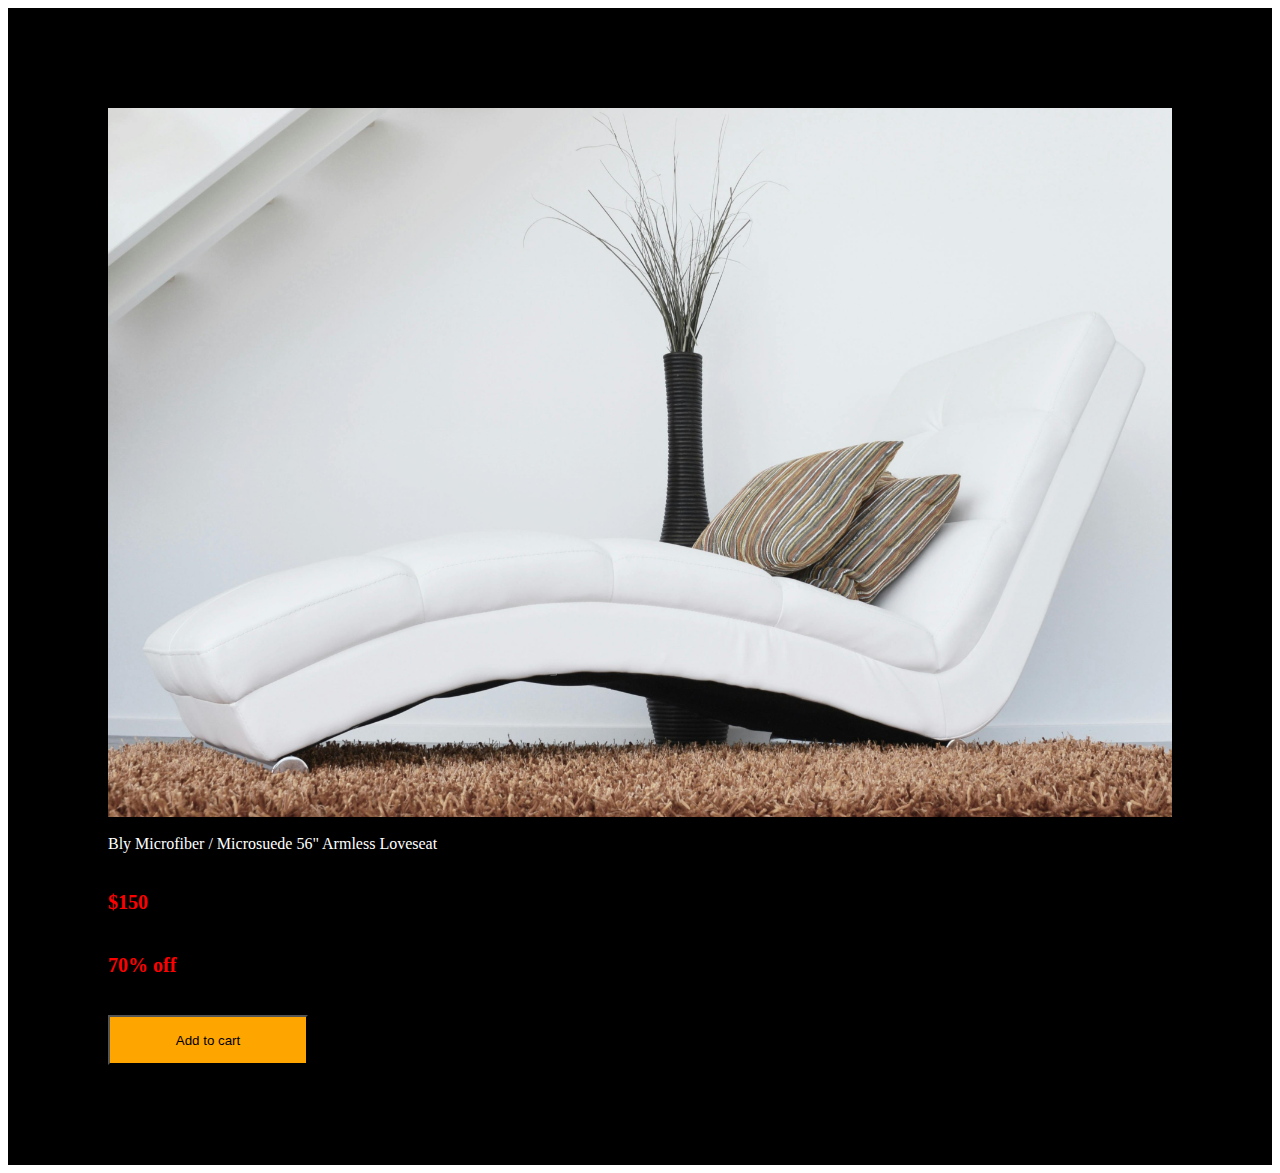
<file: productInfo.html>
<!DOCTYPE html>
<html lang="en">
  <head>
    <meta charset="UTF-8" />
    <meta name="viewport" content="width=device-width, initial-scale=1.0" />
    <link rel="stylesheet" href="productInfo.css" />
    <title>ProductInfo</title>
  </head>
  <body>
    <div class="info">
      <img src="sofa1.jpg" alt="" /><br />
      <a href="!">Bly Microfiber / Microsuede 56" Armless Loveseat</a>
      <br />
      <h3>$150</h3>
      <h3>70% off</h3>
      <br />
      <a href="cart.html"><button>Add to cart</button></a>
    </div>
  </body>
</html>
</file>
<file: style.css>
* {
  margin: 0;
  padding: 0;
  box-sizing: border-box;
}

nav {
  background-color: #333;
  height: 80px;
  display: flex;
  align-items: center;
  justify-content: space-between;
  background-color: transparent;
  position: fixed;
  top: 0;
  width: 100%;
  background: url(main-background-image.jpg);
  background-size: cover;
}

.first .navbar ul {
  display: flex;
  align-items: center;
  gap: 20px;
  list-style: none;
  margin-right: 100px;
}

nav ul li a {
  text-decoration: none;
  color: white;
  font-size: 20px;
}

nav ul li a:hover {
  padding: 5px;
  color: red;
}

nav h1 {
  color: rgb(156, 69, 31);
  margin-left: 100px;
  font-size: 50px;
}

nav h1 span {
  color: yellow;
}

label {
  color: white;
  margin-right: 50px;
  display: none;
}

#click {
  display: none;
}

/* Hero section */
.first {
  background: url("/main-background-image.jpg") no-repeat center center/cover;
  height: 100vh;
  position: relative;
  overflow: hidden;
}

.first .main-content {
  display: flex;
  flex-direction: column;
  height: 100%;
  width: 500px;
  justify-content: center;
  margin: 80px;
}

.first .main-content h1 {
  color: rgb(243, 188, 106);
  font-size: 45px;
  margin: 10px;
}

.first .main-content .btn {
  margin: 10px;
  padding: 20px;
  cursor: pointer;
  background-color: orange;
  margin-right: 200px;
}

.first .main-content .btn:hover {
  background-color: brown;
}

.first .main-content p {
  font-size: 25px;
  margin: 5px;
  color: white;
}

.first .main-content .mybtn {
  background-color: lightgray;
  text-decoration: none;
  width: 100px;
  height: 30px;
  display: flex;
  align-items: center;
  justify-content: center;
  font-size: 18px;
  font-weight: 700;
}

.first .main-content .mybtn:hover {
  background-color: green;
  color: white;
}

.first::before {
  content: "";
  position: absolute;
  top: 0;
  left: 0;
  width: 100%;
  height: 100%;
  /* opacity: 0.6; */
  background-color: rgba(0, 0, 0, 0.6);
}

.first * {
  z-index: 10;
}

.first .navbar .nav-toggle {
  display: none;
}

.pc .pc1 ul {
  display: flex;
  align-items: center;
  justify-content: center;
  gap: 20px;
  list-style: none;
  font-size: 20px;
  gap: 30px;
}

.pc .pc1 ul a {
  color: black;
  text-decoration: none;
}

.pc .pc1 ul a:hover {
  border-bottom: 1px solid orange;
  color: orange;
}

.pc .POPULAR-PRODUCTS {
  justify-content: center;
  text-align: center;
  font-size: 20px;
  margin: 40px;
  padding: 40px;
}

.pc .product {
  display: flex;
  flex-direction: row;
  flex-wrap: wrap;
  justify-content: space-around;
  text-align: center;
  margin-top: 30px;
}

.pc .product .img-product img {
  height: 300px;
  width: 250px;
}

.pc .product .img-product a {
  text-decoration: none;
  color: black;
}

.pc .product .img-product a:hover {
  border-bottom: 1px solid black;
  color: black;
}

.sofa-light {
  display: flex;
  flex-direction: row;
  flex-wrap: wrap;
  justify-content: space-around;
  text-align: center;
  background-color: bisque;
  margin-top: 60px;
  margin-bottom: 60px;
  overflow: hidden;
}

.sofa-light img {
  height: 500px;
  width: 600px;
}

.sofa-light .sofa-light-heading {
  margin-top: 100px;
}

.sofa-light .sofa-light-heading h1 {
  text-align: left;
  justify-content: center;
  font-size: 30px;
}

.sofa-light .sofa-light-heading p {
  text-align: left;
  justify-content: center;
  font-size: 20px;
}

.sofa-light .sofa-light-heading .btn2 {
  background-color: orange;
  width: 200px;
  height: 50px;
  display: block;
}

.sofa-light .sofa-light-heading .btn2:hover {
  background-color: brown;
  cursor: pointer;
}

.pc2 .product-2 {
  display: flex;
  flex-direction: row;
  justify-content: space-around;
  text-align: center;
}

.pc2 .pk {
  justify-content: center;
  text-align: center;
  font-size: 20px;
  margin: 40px;
  padding: 40px;
}

.pc2 .product-2 .img-product-2 img {
  height: 300px;
  width: 250px;
}

.pc2 .product-2 .img-product-2 a {
  text-decoration: none;
  color: black;
}

.pc2 .product-2 .img-product-2 a:hover {
  border-bottom: 1px solid black;
  color: black;
}

.product-2 {
  display: flex;
  flex-direction: row;
  justify-content: space-around;
  text-align: center;
  margin-top: 30px;
  flex-wrap: wrap;
}

.pc3 .tp {
  justify-content: center;
  text-align: center;
  font-size: 20px;
  margin: 40px;
  padding: 40px;
}

.product-2 .img-product-2 img {
  height: 300px;
  width: 250px;
}

.product-2 .img-product-2 a {
  text-decoration: none;
  color: black;
}

.product-2 .img-product-2 a:hover {
  border-bottom: 1px solid black;
  color: black;
}

footer {
  font-size: 20px;
  margin-top: 20px;
  margin-bottom: 20px;
  padding-top: 20px;
  color: white;
  background-color: rgba(11, 24, 69, 0.9);
  text-align: left;
}

.container {
  margin-bottom: 40px;
  padding: 20px;
  display: flex;
  flex-direction: row;
  flex-wrap: wrap;
  gap: 50px;
  justify-content: space-around;
  align-items: center;
}

.headingPera {
  width: 400px;
  align-items: center;
  justify-content: center;
  padding-top: 60px;
}

.furn {
  padding: 20px;
  text-align: left;
  border: 2px solid orange;
  margin-bottom: 40px;
  font-size: 30px;
  font-family: Arial, Helvetica, sans-serif;
  text-align: center;
  color: orange;
  margin-right: 250px;
}

.container .headingPera p {
  color: rgba(255, 255, 255, 0.5);
}

.days {
  display: flex;
  gap: 40px;
}

.container a {
  text-decoration: none;
  color: rgba(255, 255, 255, 0.5);
  font-size: 20px;
}

.container a:hover {
  color: orange;
  border-bottom: 1px solid orange;
}

footer .p1 {
  text-align: center;
  color: white;
  padding-bottom: 60px;
}

@media screen and (max-width: 426px) {
  label {
    display: block;
  }
  .first .navbar ul {
    flex-direction: column;
    position: absolute;
    top: 80px;
    left: 0;
    text-align: center;
    width: 100%;
    background-color: bisque;
    display: none;
  }
  .first .navbar ul li a {
    color: aquamarine;
  }
  #click:checked ~ .first .navbar ul {
    display: block;
  }
  nav h1 {
    color: rgb(156, 69, 31);
    margin-left: 30px;
    font-size: 40px;
  }
  .first .main-content {
    display: flex;
    flex-direction: column;
    height: 100%;
    width: 100%;
    justify-content: center;
    margin: 40px;
    width: 50%;
  }
  .first .main-content h1 {
    color: rgb(243, 188, 106);
    font-size: 20px;
    margin: 5px;
  }
  .first .main-content p {
    font-size: 15px;
    margin: 5px;
    color: white;
  }
  .first .main-content .btn {
    margin: 5px;
    padding: 10px;
    cursor: pointer;
    background-color: orange;
  }
  .sofa-light {
    display: flex;
    flex-direction: row;
    flex-wrap: wrap;
    justify-content: space-around;
    text-align: center;
    background-color: bisque;
  }
  .container {
    display: flex;
    flex-direction: row;
    flex-wrap: wrap;
    justify-content: center;
    align-items: center;
  }
  .sofa-light img {
    height: 500px;
    width: 600px;
  }
  .pc .pc1 ul {
    display: flex;
    align-items: center;
    justify-content: center;
    gap: 20px;
    list-style: none;
    font-size: 15px;
    gap: 30px;
  }
}/*# sourceMappingURL=style.css.map */
</file>
<file: aboutstyle.css>
* {
  margin: 0;
  padding: 0;
  box-sizing: border-box;
}

nav {
  background-color: #333;
  height: 80px;
  display: flex;
  align-items: center;
  justify-content: space-between;
  background-color: transparent;
  position: fixed;
  top: 0;
  width: 100%;
  background: url(main-background-image.jpg);
  background-size: cover;
}

.first .navbar ul {
  display: flex;
  align-items: center;
  gap: 20px;
  list-style: none;
  margin-right: 100px;
}

nav ul li a {
  text-decoration: none;
  color: white;
  font-size: 20px;
}

nav ul li a:hover {
  padding: 5px;
  color: red;
}

nav h1 {
  color: rgb(156, 69, 31);
  margin-left: 100px;
  font-size: 50px;
}

nav h1 span {
  color: yellow;
}

nav label {
  color: white;
  margin-right: 50px;
  display: none;
}

#click {
  display: none;
}

/* Hero section */
.first {
  background: url("/main-background-image.jpg") no-repeat center center/cover;
  height: 100vh;
  position: relative;
}

.first .main-content {
  display: flex;
  flex-direction: column;
  height: 100%;
  width: 500px;
  justify-content: center;
  margin: 80px;
}

.first .main-content h1 {
  color: rgb(243, 188, 106);
}

.first .main-content .btn {
  margin: 10px;
  padding: 20px;
  cursor: pointer;
  background-color: orange;
  margin-right: 200px;
}

.first .main-content .btn:hover {
  background-color: brown;
}

.first .main-content h1 {
  font-size: 45px;
  margin: 10px;
}

.first .main-content p {
  font-size: 25px;
  margin: 5px;
  color: white;
}

.first .main-content .mybtn {
  background-color: lightgray;
  text-decoration: none;
  width: 100px;
  height: 30px;
  display: flex;
  align-items: center;
  justify-content: center;
  font-size: 18px;
  font-weight: 700;
}

.first .main-content .mybtn:hover {
  background-color: green;
  color: white;
}

.first::before {
  content: "";
  position: absolute;
  top: 0;
  left: 0;
  width: 100%;
  height: 100%;
  /* opacity: 0.6; */
  background-color: rgba(0, 0, 0, 0.6);
}

.first * {
  z-index: 10;
}

.pc .pc1 ul {
  display: flex;
  align-items: center;
  justify-content: center;
  gap: 20px;
  list-style: none;
  font-size: 20px;
  gap: 30px;
}

.pc .pc1 ul a {
  color: black;
  text-decoration: none;
}

.pc .pc1 ul a:hover {
  border-bottom: 1px solid orange;
  color: orange;
}

.pc .POPULAR-PRODUCTS {
  justify-content: center;
  text-align: center;
  font-size: 20px;
  margin: 40px;
  padding: 40px;
}

.pc .product {
  display: flex;
  flex-direction: row;
  justify-content: space-around;
  text-align: center;
  margin-top: 30px;
  flex-wrap: wrap;
}

.pc .product .img-product img {
  height: 100vh;
  width: auto;
}

footer {
  font-size: 20px;
  margin-top: 20px;
  margin-bottom: 20px;
  padding-top: 20px;
  color: white;
  background-color: rgba(11, 24, 69, 0.9);
  text-align: left;
}

.container {
  margin-bottom: 40px;
  padding: 20px;
  display: flex;
  flex-direction: row;
  gap: 50px;
  justify-content: space-around;
  align-items: center;
}

.headingPera {
  width: 400px;
  align-items: center;
  justify-content: center;
  padding-top: 60px;
}

.furn {
  padding: 20px;
  text-align: left;
  border: 2px solid orange;
  margin-bottom: 40px;
  font-size: 30px;
  font-family: Arial, Helvetica, sans-serif;
  text-align: center;
  color: orange;
  margin-right: 250px;
}

.container .headingPera p {
  color: rgba(255, 255, 255, 0.5);
}

.days {
  display: flex;
  gap: 40px;
}

.container a {
  text-decoration: none;
  color: rgba(255, 255, 255, 0.5);
  font-size: 20px;
}

.container a:hover {
  color: orange;
  border-bottom: 1px solid orange;
}

footer .p1 {
  text-align: center;
  color: white;
  padding-bottom: 60px;
}/*# sourceMappingURL=aboutstyle.css.map */
</file>
<file: cart.css>
.sofa-light {
  display: flex;
  flex-direction: row;
  justify-content: space-around;
  text-align: center;
  background-color: bisque;
  margin-top: 60px;
  margin-bottom: 60px;
}

.sofa-light img {
  height: 500px;
  width: 600px;
}

.sofa-light .sofa-light-heading {
  margin-top: 100px;
}

.sofa-light .sofa-light-heading h1 {
  text-align: left;
  justify-content: center;
  font-size: 30px;
}

.sofa-light .sofa-light-heading p {
  text-align: left;
  justify-content: center;
  font-size: 20px;
}

.sofa-light .sofa-light-heading .btn2 {
  background-color: orange;
  width: 200px;
  height: 50px;
  display: block;
}

.sofa-light .sofa-light-heading .btn2:hover {
  background-color: brown;
  cursor: pointer;
}/*# sourceMappingURL=cart.css.map */
</file>
<file: loginstyle.css>
* {
  margin: 0;
  padding: 0;
  box-sizing: border-box;
}

nav {
  background-color: #333;
  height: 80px;
  display: flex;
  align-items: center;
  justify-content: space-between;
  background-color: transparent;
  position: fixed;
  top: 0;
  width: 100%;
  background: url(main-background-image.jpg);
  background-size: cover;
}

.first .navbar ul {
  display: flex;
  align-items: center;
  gap: 20px;
  list-style: none;
  margin-right: 100px;
}

nav ul li a {
  text-decoration: none;
  color: white;
  font-size: 20px;
}

nav ul li a:hover {
  padding: 5px;
  color: red;
}

nav h1 {
  color: rgb(156, 69, 31);
  margin-left: 100px;
  font-size: 50px;
}

nav h1 span {
  color: yellow;
}

nav label {
  color: white;
  margin-right: 50px;
  display: none;
}

#click {
  display: none;
}

/* Hero section */
.first {
  background: url("/main-background-image.jpg") no-repeat center center/cover;
  height: 100vh;
  position: relative;
}

.first .main-content {
  display: flex;
  flex-direction: column;
  height: 100%;
  width: 500px;
  justify-content: center;
  margin: 80px;
}

.first .main-content h1 {
  color: rgb(243, 188, 106);
}

.first .main-content .btn {
  margin: 10px;
  padding: 20px;
  cursor: pointer;
  background-color: orange;
  margin-right: 200px;
}

.first .main-content .btn:hover {
  background-color: brown;
}

.first .main-content h1 {
  font-size: 45px;
  margin: 10px;
}

.first .main-content p {
  font-size: 25px;
  margin: 5px;
  color: white;
}

.first .main-content .mybtn {
  background-color: lightgray;
  text-decoration: none;
  width: 100px;
  height: 30px;
  display: flex;
  align-items: center;
  justify-content: center;
  font-size: 18px;
  font-weight: 700;
}

.first .main-content .mybtn:hover {
  background-color: green;
  color: white;
}

.first::before {
  content: "";
  position: absolute;
  top: 0;
  left: 0;
  width: 100%;
  height: 100%;
  /* opacity: 0.6; */
  background-color: rgba(0, 0, 0, 0.6);
}

.first * {
  z-index: 10;
}

.login-d {
  margin: 80px;
  padding-left: 300px;
  padding-right: 300px;
  padding-top: 80px;
  padding-bottom: 80px;
  background-color: rgb(189, 143, 143);
}

.login-d h1 {
  font-size: 40px;
  text-align: center;
  margin: 50px;
}

.login-d .input-box {
  display: flex;
  flex-direction: column;
  flex-wrap: wrap;
  gap: 20px;
}

.login-d .input-box input {
  width: 100%;
  height: 50px;
  background-color: rgb(222, 214, 203);
}

.login-d .input-box label {
  font-size: 20px;
}

.login-d .input-box button {
  background-color: orange;
  width: 200px;
  height: 50px;
  display: block;
}

.login-d .input-box button:hover {
  background-color: brown;
  cursor: pointer;
}

.login-d .input-box a {
  margin-left: 220px;
  text-decoration: none;
  color: black;
}

footer {
  font-size: 20px;
  margin-top: 20px;
  margin-bottom: 20px;
  padding-top: 20px;
  color: white;
  background-color: rgba(11, 24, 69, 0.9);
  text-align: left;
}

.container {
  margin-bottom: 40px;
  padding: 20px;
  display: flex;
  flex-direction: row;
  flex-wrap: wrap;
  gap: 50px;
  justify-content: space-around;
  align-items: center;
}

.headingPera {
  width: 400px;
  align-items: center;
  justify-content: center;
  padding-top: 60px;
}

.furn {
  padding: 20px;
  text-align: left;
  border: 2px solid orange;
  margin-bottom: 40px;
  font-size: 30px;
  font-family: Arial, Helvetica, sans-serif;
  text-align: center;
  color: orange;
  margin-right: 250px;
}

.container .headingPera p {
  color: rgba(255, 255, 255, 0.5);
}

.days {
  display: flex;
  gap: 40px;
}

.container a {
  text-decoration: none;
  color: rgba(255, 255, 255, 0.5);
  font-size: 20px;
}

.container a:hover {
  color: orange;
  border-bottom: 1px solid orange;
}

footer .p1 {
  text-align: center;
  color: white;
  padding-bottom: 60px;
}/*# sourceMappingURL=loginstyle.css.map */
</file>
<file: productStyle.css>
* {
  margin: 0;
  padding: 0;
  box-sizing: border-box;
}

nav {
  background-color: #333;
  height: 80px;
  display: flex;
  align-items: center;
  justify-content: space-between;
  background-color: transparent;
  position: fixed;
  top: 0;
  width: 100%;
  background: url(main-background-image.jpg);
  background-size: cover;
}

.first .navbar ul {
  display: flex;
  align-items: center;
  gap: 20px;
  list-style: none;
  margin-right: 100px;
}

nav ul li a {
  text-decoration: none;
  color: white;
  font-size: 20px;
}

nav ul li a:hover {
  padding: 5px;
  color: red;
}

nav h1 {
  color: rgb(156, 69, 31);
  margin-left: 100px;
  font-size: 50px;
}

nav h1 span {
  color: yellow;
}

nav label {
  color: white;
  margin-right: 50px;
  display: none;
}

#click {
  display: none;
}

/* Hero section */
.first {
  background: url("/main-background-image.jpg") no-repeat center center/cover;
  height: 100vh;
  position: relative;
}

.first .main-content {
  display: flex;
  flex-direction: column;
  height: 100%;
  width: 500px;
  justify-content: center;
  margin: 80px;
}

.first .main-content h1 {
  color: rgb(243, 188, 106);
}

.first .main-content .btn {
  margin: 10px;
  padding: 20px;
  cursor: pointer;
  background-color: orange;
  margin-right: 200px;
}

.first .main-content .btn:hover {
  background-color: brown;
}

.first .main-content h1 {
  font-size: 45px;
  margin: 10px;
}

.first .main-content p {
  font-size: 25px;
  margin: 5px;
  color: white;
}

.first .main-content .mybtn {
  background-color: lightgray;
  text-decoration: none;
  width: 100px;
  height: 30px;
  display: flex;
  align-items: center;
  justify-content: center;
  font-size: 18px;
  font-weight: 700;
}

.first .main-content .mybtn:hover {
  background-color: green;
  color: white;
}

.first::before {
  content: "";
  position: absolute;
  top: 0;
  left: 0;
  width: 100%;
  height: 100%;
  /* opacity: 0.6; */
  background-color: rgba(0, 0, 0, 0.6);
}

.first * {
  z-index: 10;
}

.pc .pc1 ul {
  display: flex;
  align-items: center;
  justify-content: center;
  gap: 20px;
  list-style: none;
  font-size: 20px;
  gap: 30px;
  flex-wrap: wrap;
}

.pc .pc1 ul a {
  color: black;
  text-decoration: none;
}

.pc .pc1 ul a:hover {
  border-bottom: 1px solid orange;
  color: orange;
}

.pc .POPULAR-PRODUCTS {
  justify-content: center;
  text-align: center;
  font-size: 20px;
  margin: 40px;
  padding: 40px;
}

.pc .product {
  display: flex;
  flex-direction: row;
  justify-content: space-around;
  text-align: center;
  margin-top: 30px;
  flex-wrap: wrap;
}

.pc .product .img-product img {
  height: 300px;
  width: 250px;
}

.pc .product .img-product a {
  text-decoration: none;
  color: black;
}

.pc .product .img-product a:hover {
  border-bottom: 1px solid black;
  color: black;
}

footer {
  font-size: 20px;
  margin-top: 20px;
  margin-bottom: 20px;
  padding-top: 20px;
  color: white;
  background-color: rgba(11, 24, 69, 0.9);
  text-align: left;
}

.container {
  margin-bottom: 40px;
  padding: 20px;
  display: flex;
  flex-direction: row;
  gap: 50px;
  justify-content: space-around;
  align-items: center;
  flex-wrap: wrap;
}

.headingPera {
  width: 400px;
  align-items: center;
  justify-content: center;
  padding-top: 60px;
}

.furn {
  padding: 20px;
  text-align: left;
  border: 2px solid orange;
  margin-bottom: 40px;
  font-size: 30px;
  font-family: Arial, Helvetica, sans-serif;
  text-align: center;
  color: orange;
  margin-right: 250px;
}

.container .headingPera p {
  color: rgba(255, 255, 255, 0.5);
}

.container a {
  text-decoration: none;
  color: rgba(255, 255, 255, 0.5);
  font-size: 20px;
}

.container a:hover {
  color: orange;
  border-bottom: 1px solid orange;
}

footer .p1 {
  text-align: center;
  color: white;
  padding-bottom: 60px;
}

@media screen and (max-width: 425px) {
  nav ul {
    margin-right: 20px; /* Adjust margin for smaller screens */
  }
  nav h1 {
    font-size: 30px; /* Decrease font size for smaller screens */
    margin-left: 20px; /* Adjust margin for smaller screens */
  }
  .first .main-content {
    width: 100%; /* Full width for smaller screens */
    margin: 20px; /* Adjust margins for smaller screens */
  }
  .first .main-content h1 {
    font-size: 30px; /* Decrease font size for smaller screens */
  }
  .first .main-content .btn {
    margin-right: 20px; /* Adjust margins for smaller screens */
  }
  .pc .pc1 ul {
    margin: 10px; /* Adjust margins for smaller screens */
  }
  .pc .POPULAR-PRODUCTS {
    margin: 20px;
    padding: 20px;
  }
  .pc .product .img-product img {
    height: auto; /* Responsive image height */
    width: 100%; /* Full width for smaller screens */
  }
  .container {
    padding: 10px; /* Adjust padding for smaller screens */
  }
  .container .headingPera {
    width: 100%; /* Full width for smaller screens */
    padding-top: 20px; /* Adjust padding for smaller screens */
  }
}/*# sourceMappingURL=productStyle.css.map */
</file>
<file: productInfo.css>
.info {
  display: flex;
  flex-direction: column;
  justify-content: center;
  padding: 100px;
  background-color: black;
}

.info a {
  text-decoration: none;
  color: white;
}

.info button {
  background-color: orange;
  width: 200px;
  height: 50px;
  display: block;
  cursor: pointer;
}

.info h3 {
  color: red;
  font-size: 20px;
}/*# sourceMappingURL=productInfo.css.map */
</file>
